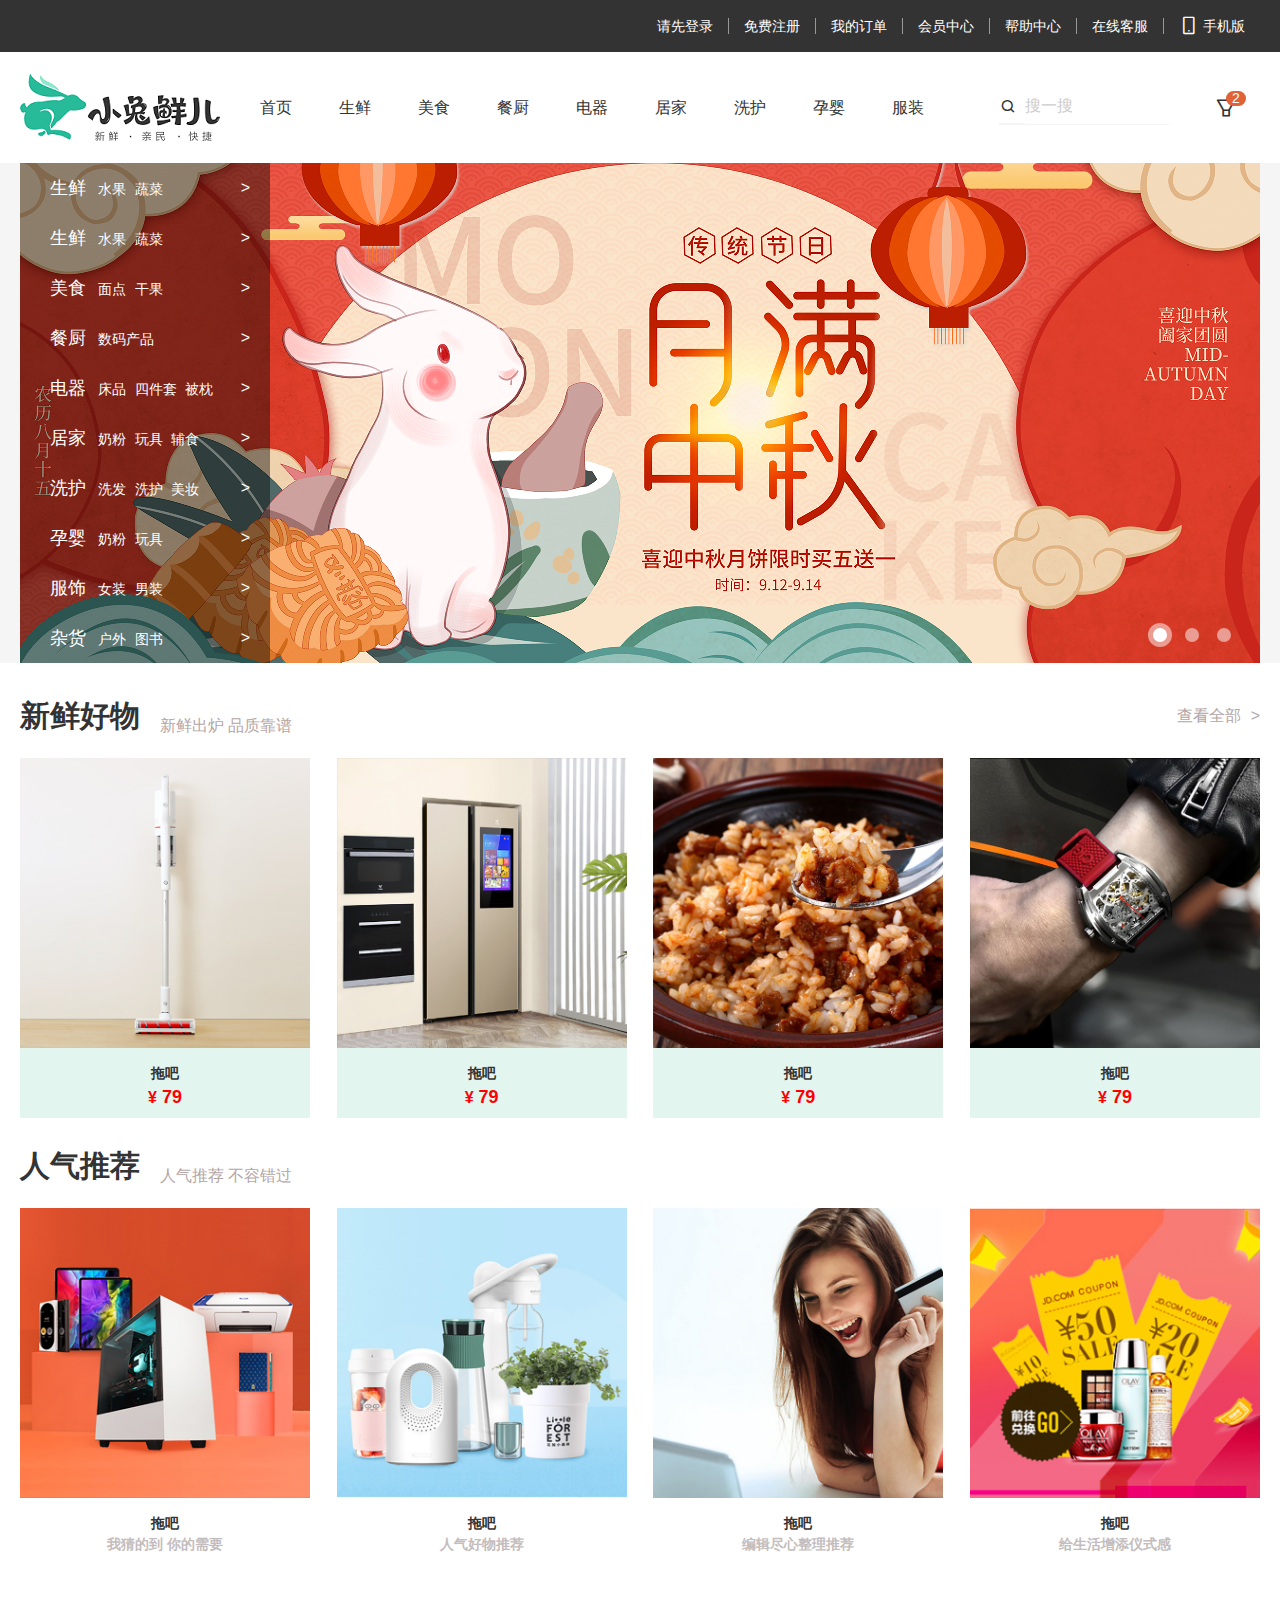
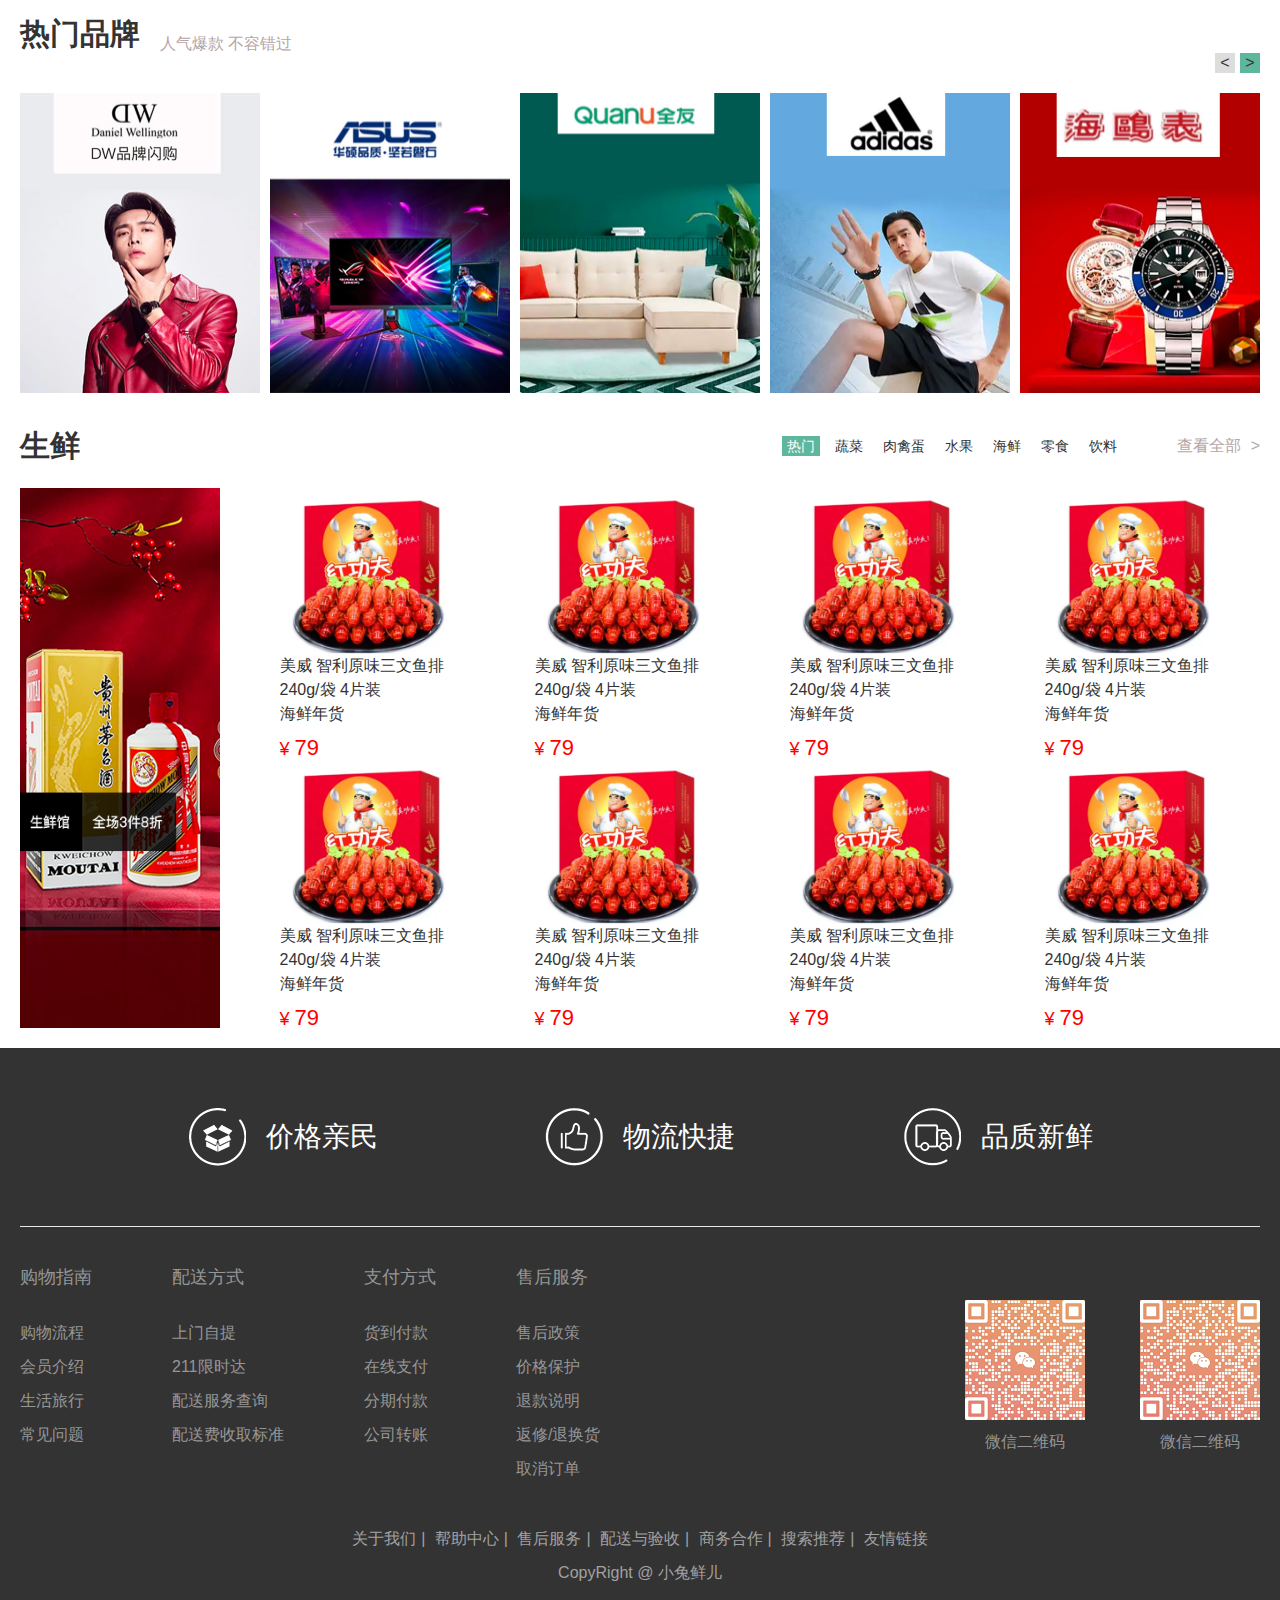
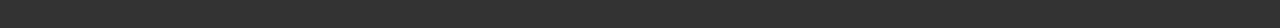
<file: index.html>
<!DOCTYPE html>
<html lang="en">

<head>
    <meta charset="UTF-8">
    <meta name="viewport" content="width=device-width, initial-scale=1.0">
    <title>小兔鲜儿-新鲜、惠民、快捷！</title>
    <!-- meta:desc -->
    <meta name="description" content="小兔鲜儿官网，致力于打造全球最大的食品、生鲜电商购物平台">
    <!-- meta:kw -->
    <meta name="keywords" content="小兔鲜儿,食品,生鲜,服装,家电,电商,购物">
    <!-- link:favicon -->
    <link rel="shortcut icon" href="favicon.ico" type="image/x-icon">
    <link rel="stylesheet" href="./css/base.css">
    <link rel="stylesheet" href="./css/common.css">
    <link rel="stylesheet" href="./css/index.css">
    <link rel="stylesheet" href="./iconfont/iconfont.css">
</head>

<body>
    <!-- 快捷导航栏 -->
    <div class="shortcut">
        <div class="wrapper">
            <ul>
                <li><a href="#">请先登录</a></li>
                <li><a href="#">免费注册</a></li>
                <li><a href="#">我的订单</a></li>
                <li><a href="#">会员中心</a></li>
                <li><a href="#">帮助中心</a></li>
                <li><a href="#">在线客服</a></li>
                <li><a href="#"><span class="iconfont icon-shouji"></span>手机版</a></li>
            </ul>
        </div>
    </div>

    <!-- 头部 -->
    <div class="header wrapper">
        <!-- logo -->
        <div class="logo">
            <h1><a href="#">小兔鲜儿</a></h1>
        </div>
        <!-- 导航 -->
        <div class="nav">
            <ul>
                <li><a href="">首页</a></li>
                <li><a href="">生鲜</a></li>
                <li><a href="">美食</a></li>
                <li><a href="">餐厨</a></li>
                <li><a href="">电器</a></li>
                <li><a href="">居家</a></li>
                <li><a href="">洗护</a></li>
                <li><a href="">孕婴</a></li>
                <li><a href="">服装</a></li>
            </ul>
        </div>
        <!-- 搜索 -->
        <div class="search">
            <span class="iconfont icon-sousuo"></span>
            <input type="text" placeholder="搜一搜">
        </div>
        <!-- 购物车 -->
        <div class="cart">
            <a href="#" class="iconfont icon-shaixuan"></a>
            <i>2</i>
        </div>
    </div>

    <!-- banner -->
    <div class="banner">
        <div class="wrapper">
            <!-- 轮播图 -->
            <ul class="pic">
                <li><a href="#"><img src="./uploads/banner_1.png" alt=""></a></li>
                <li><a href="#"><img src="./uploads/banner_1.png" alt=""></a></li>
                <li><a href="#"><img src="./uploads/banner_1.png" alt=""></a></li>
            </ul>

            <!-- 导航 -->
            <div class="subnav">
                <ul>
                    <li>
                        <div class="left">
                            <a href="#" class="classify">生鲜</a>
                            <a href="#">水果</a>
                            <a href="#">蔬菜</a>
                        </div>

                        <div class="right">
                            &gt;
                        </div>
                    </li>
                    <li>
                        <div class="left">
                            <a href="#" class="classify">生鲜</a>
                            <a href="#">水果</a>
                            <a href="#">蔬菜</a>
                        </div>

                        <div class="right">
                            &gt;
                        </div>
                    </li>
                    <li>
                        <div class="left">
                            <a href="#" class="classify">美食</a>
                            <a href="#">面点</a>
                            <a href="#">干果</a>
                        </div>

                        <div class="right">
                            &gt;
                        </div>
                    </li>
                    <li>
                        <div class="left">
                            <a href="#" class="classify">餐厨</a>
                            <a href="#">数码产品</a>
                        </div>

                        <div class="right">
                            &gt;
                        </div>
                    </li>
                    <li>
                        <div class="left">
                            <a href="#" class="classify">电器</a>
                            <a href="#">床品</a>
                            <a href="#">四件套</a>
                            <a href="#">被枕</a>
                        </div>

                        <div class="right">
                            &gt;
                        </div>
                    </li>
                    <li>
                        <div class="left">
                            <a href="#" class="classify">居家</a>
                            <a href="#">奶粉</a>
                            <a href="#">玩具</a>
                            <a href="#">辅食</a>
                        </div>

                        <div class="right">
                            &gt;
                        </div>
                    </li>
                    <li>
                        <div class="left">
                            <a href="#" class="classify">洗护</a>
                            <a href="#">洗发</a>
                            <a href="#">洗护</a>
                            <a href="#">美妆</a>
                        </div>

                        <div class="right">
                            &gt;
                        </div>
                    </li>
                    <li>
                        <div class="left">
                            <a href="#" class="classify">孕婴</a>
                            <a href="#">奶粉</a>
                            <a href="#">玩具</a>
                        </div>

                        <div class="right">
                            &gt;
                        </div>
                    </li>
                    <li>
                        <div class="left">
                            <a href="#" class="classify">服饰</a>
                            <a href="#">女装</a>
                            <a href="#">男装</a>
                        </div>

                        <div class="right">
                            &gt;
                        </div>
                    </li>
                    <li>
                        <div class="left">
                            <a href="#" class="classify">杂货</a>
                            <a href="#">户外</a>
                            <a href="#">图书</a>
                        </div>

                        <div class="right">
                            &gt;
                        </div>
                    </li>
                </ul>
            </div>

            <!-- 圆点指示器 -->
            <ol>
                <li class="selected"><i></i></li>
                <li><i></i></li>
                <li><i></i></li>
            </ol>
        </div>
    </div>

    <!-- 新鲜好物 -->
    <div class="xxhw wrapper">
        <div class="tittle">
            <div class="left">
                <h3>新鲜好物</h3>
                <p>新鲜出炉 品质靠谱</p>
            </div>
            <div class="right">
                <div class="all">
                    <p><a href="#">查看全部</a></p>
                    <span>&gt;</span>
                </div>
            </div>
        </div>

        <div class="bd">
            <ul>
                <li>
                    <a href="#">
                        <div class="pic">
                            <img src="./uploads/new_goods_1.jpg" alt="">
                        </div>
                        <div class="desc">
                            <h3>拖吧</h3>
                            <h4>¥<span>79</span></h4>
                        </div>
                    </a>
                </li>
                <li>
                    <a href="#">
                        <div class="pic">
                            <img src="./uploads/new_goods_2.jpg" alt="">
                        </div>
                        <div class="desc">
                            <h3>拖吧</h3>
                            <h4>¥<span>79</span></h4>
                        </div>
                    </a>
                </li>
                <li>
                    <a href="#">
                        <div class="pic">
                            <img src="./uploads/new_goods_3.jpg" alt="">
                        </div>
                        <div class="desc">
                            <h3>拖吧</h3>
                            <h4>¥<span>79</span></h4>
                        </div>
                    </a>
                </li>
                <li>
                    <a href="#">
                        <div class="pic">
                            <img src="./uploads/new_goods_4.jpg" alt="">
                        </div>
                        <div class="desc">
                            <h3>拖吧</h3>
                            <h4>¥<span>79</span></h4>
                        </div>
                    </a>
                </li>
            </ul>
        </div>
    </div>

    <!-- 人气推荐 -->
    <div class="rqtj wrapper">
        <div class="tittle">
            <div class="left">
                <h3>人气推荐</h3>
                <p>人气推荐 不容错过</p>
            </div>
        </div>

        <div class="bd">
            <ul>
                <li>
                    <a href="#">
                        <div class="pic">
                            <img src="./uploads/popular_1.jpg" alt="">
                        </div>
                        <div class="desc">
                            <h3>拖吧</h3>
                            <h4>我猜的到 你的需要</h4>
                        </div>
                    </a>
                </li>
                <li>
                    <a href="#">
                        <div class="pic">
                            <img src="./uploads/popular_2.jpg" alt="">
                        </div>
                        <div class="desc">
                            <h3>拖吧</h3>
                            <h4>人气好物推荐</h4>
                        </div>
                    </a>
                </li>
                <li>
                    <a href="#">
                        <div class="pic">
                            <img src="./uploads/popular_3.jpg" alt="">
                        </div>
                        <div class="desc">
                            <h3>拖吧</h3>
                            <h4>编辑尽心整理推荐</h4>
                        </div>
                    </a>
                </li>
                <li>
                    <a href="#">
                        <div class="pic">
                            <img src="./uploads/popular_4.jpg" alt="">
                        </div>
                        <div class="desc">
                            <h3>拖吧</h3>
                            <h4>给生活增添仪式感</h4>
                        </div>
                    </a>
                </li>
            </ul>
        </div>
    </div>

    <!-- 热门品牌 -->
    <div class="rmpp wrapper">
        <div class="tittle">
            <div class="left">
                <h3>热门品牌</h3>
                <p>人气爆款 不容错过</p>
            </div>

            <div class="button">
                <a href="#" class="lt">&lt;</a>
                <a href="#" class="rt">&gt;</a>
            </div>
        </div>

        <div class="bd">
            <ul>
                <li><a href="#"><img src="./uploads/brand_goods_1.jpg" alt=""></a></li>
                <li><a href="#"><img src="./uploads/brand_goods_2.jpg" alt=""></a></li>
                <li><a href="#"><img src="./uploads/brand_goods_3.jpg" alt=""></a></li>
                <li><a href="#"><img src="./uploads/brand_goods_4.jpg" alt=""></a></li>
                <li><a href="#"><img src="./uploads/brand_goods_5.jpg" alt=""></a></li>
            </ul>
        </div>
    </div>

    <!-- 生鲜 -->
    <div class="sx wrapper">
        <div class="tittle">
            <div class="left">
                <h3>生鲜</h3>
            </div>
            <div class="right">
                <div class="subnav">
                    <ul>
                        <li><a href="#">热门</a></li>
                        <li><a href="#">蔬菜</a></li>
                        <li><a href="#">肉禽蛋</a></li>
                        <li><a href="#">水果</a></li>
                        <li><a href="#">海鲜</a></li>
                        <li><a href="#">零食</a></li>
                        <li><a href="#">饮料</a></li>
                    </ul>
                </div>
                <div class="all">
                    <p><a href="#">查看全部</a></p>
                    <span>&gt;</span>
                </div>
            </div>
        </div>

        <div class="bd">
            <div class="left">
                <a href="#"><img src="./uploads/fresh_goods_cover.png" alt=""></a>
            </div>
            <div class="right">
                <ul>
                    <li>
                        <a href="#">
                            <div class="pic"><img src="./uploads/fresh_goods_2.jpg" alt=""></div>
                            <p>美威 智利原味三文鱼排 240g/袋 4片装</p>
                            <p>海鲜年货</p>
                            <div class="price">¥<span>79</span></div>
                        </a>
                        <div class="cover">
                            <p>找相似</p>
                            <p></p>
                            <p>发现更多宝贝<span>&gt;</span></p>
                        </div>
                    </li>
                    <li>
                        <a href="#">
                            <div class="pic"><img src="./uploads/fresh_goods_2.jpg" alt=""></div>
                            <p>美威 智利原味三文鱼排 240g/袋 4片装</p>
                            <p>海鲜年货</p>
                            <div class="price">¥<span>79</span></div>
                        </a>
                        <div class="cover">
                            <p>找相似</p>
                            <p></p>
                            <p>发现更多宝贝<span>&gt;</span></p>
                        </div>
                    </li>
                    <li>
                        <a href="#">
                            <div class="pic"><img src="./uploads/fresh_goods_2.jpg" alt=""></div>
                            <p>美威 智利原味三文鱼排 240g/袋 4片装</p>
                            <p>海鲜年货</p>
                            <div class="price">¥<span>79</span></div>
                        </a>
                        <div class="cover">
                            <p>找相似</p>
                            <p></p>
                            <p>发现更多宝贝<span>&gt;</span></p>
                        </div>
                    </li>
                    <li>
                        <a href="#">
                            <div class="pic"><img src="./uploads/fresh_goods_2.jpg" alt=""></div>
                            <p>美威 智利原味三文鱼排 240g/袋 4片装</p>
                            <p>海鲜年货</p>
                            <div class="price">¥<span>79</span></div>
                        </a>
                        <div class="cover">
                            <p>找相似</p>
                            <p></p>
                            <p>发现更多宝贝<span>&gt;</span></p>
                        </div>
                    </li>
                    <li>
                        <a href="#">
                            <div class="pic"><img src="./uploads/fresh_goods_2.jpg" alt=""></div>
                            <p>美威 智利原味三文鱼排 240g/袋 4片装</p>
                            <p>海鲜年货</p>
                            <div class="price">¥<span>79</span></div>
                        </a>
                        <div class="cover">
                            <p>找相似</p>
                            <p></p>
                            <p>发现更多宝贝<span>&gt;</span></p>
                        </div>
                    </li>
                    <li>
                        <a href="#">
                            <div class="pic"><img src="./uploads/fresh_goods_2.jpg" alt=""></div>
                            <p>美威 智利原味三文鱼排 240g/袋 4片装</p>
                            <p>海鲜年货</p>
                            <div class="price">¥<span>79</span></div>
                        </a>
                        <div class="cover">
                            <p>找相似</p>
                            <p></p>
                            <p>发现更多宝贝<span>&gt;</span></p>
                        </div>
                    </li>
                    <li>
                        <a href="#">
                            <div class="pic"><img src="./uploads/fresh_goods_2.jpg" alt=""></div>
                            <p>美威 智利原味三文鱼排 240g/袋 4片装</p>
                            <p>海鲜年货</p>
                            <div class="price">¥<span>79</span></div>
                        </a>
                        <div class="cover">
                            <p>找相似</p>
                            <p></p>
                            <p>发现更多宝贝<span>&gt;</span></p>
                        </div>
                    </li>
                    <li>
                        <a href="#">
                            <div class="pic"><img src="./uploads/fresh_goods_2.jpg" alt=""></div>
                            <p>美威 智利原味三文鱼排 240g/袋 4片装</p>
                            <p>海鲜年货</p>
                            <div class="price">¥<span>79</span></div>
                        </a>
                        <div class="cover">
                            <p>找相似</p>
                            <p></p>
                            <p>发现更多宝贝<span>&gt;</span></p>
                        </div>
                    </li>
                </ul>
            </div>
        </div>
    </div>

    <!-- 底部 -->
    <div class="footer">
        <div class="wrapper">
            <!-- 服务 -->
            <div class="service">
                <ul>
                    <li>
                        <h5></h5>
                        <p>价格亲民</p>
                    </li>
                    <li>
                        <h5></h5>
                        <p>物流快捷</p>
                    </li>
                    <li>
                        <h5></h5>
                        <p>品质新鲜</p>
                    </li>
                </ul>
            </div>

            <!-- 帮助中心 -->
            <div class="help">
                <div class="left">
                    <dl>
                        <dt>购物指南</dt>
                        <dd><a href="#">购物流程</a></dd>
                        <dd><a href="#">会员介绍</a></dd>
                        <dd><a href="#">生活旅行</a></dd>
                        <dd><a href="#">常见问题</a></dd>
                    </dl>

                    <dl>
                        <dt>配送方式</dt>
                        <dd><a href="#">上门自提</a></dd>
                        <dd><a href="#">211限时达</a></dd>
                        <dd><a href="#">配送服务查询</a></dd>
                        <dd><a href="#">配送费收取标准</a></dd>
                    </dl>

                    <dl>
                        <dt>支付方式</dt>
                        <dd><a href="#">货到付款</a></dd>
                        <dd><a href="#">在线支付</a></dd>
                        <dd><a href="#">分期付款</a></dd>
                        <dd><a href="#">公司转账</a></dd>
                    </dl>

                    <dl>
                        <dt>售后服务</dt>
                        <dd><a href="#">售后政策</a></dd>
                        <dd><a href="#">价格保护</a></dd>
                        <dd><a href="#">退款说明</a></dd>
                        <dd><a href="#">返修/退换货</a></dd>
                        <dd><a href="#">取消订单</a></dd>
                    </dl>
                </div>

                <div class="right">
                    <ul>
                        <li>
                            <div class="wx-qr"></div>
                            <p>微信二维码</p>
                        </li>
                        <li>
                            <div class="wx-qr"></div>
                            <p>微信二维码</p>
                        </li>
                    </ul>
                </div>
            </div>

            <!-- 版权 -->
            <div class="copyright">
                <p>
                    <a href="#">关于我们</a>|
                    <a href="#">帮助中心</a>|
                    <a href="#">售后服务</a>|
                    <a href="#">配送与验收</a>|
                    <a href="#">商务合作</a>|
                    <a href="#">搜索推荐</a>|
                    <a href="#">友情链接</a>
                </p>
                <p>CopyRight @ 小兔鲜儿</p>
            </div>
        </div>
    </div>
</body>

</html>
</file>
<file: css/base.css>
/* 基础公共样式 */
/* 清除默认样式的代码 */
/* 去除常见标签默认的 margin 和 padding */
body,
h1,
h2,
h3,
h4,
h5,
h6,
p,
ul,
ol,
li,
dl,
dt,
dd,
input {
    margin: 0;
    padding: 0;
}

/* 內减模式 */
/* 想要设置的边框和内边距的值是包含在 width 内 */
* {
    box-sizing: border-box;
}

/* 设置网页统一的字体大小、行高、字体系列相关属性 */
body {
    font: 16px/1.5 "Helvetica Neue", Helvetica, Arial, "Microsoft Yahei",
        "Hiragino Sans GB", "Heiti SC", "WenQuanYi Micro Hei", sans-serif;
    color: #333;
}

/* 去除列表默认样式 */
ul,
ol {
    list-style: none;
}

/* 去除默认的倾斜效果 */
em,
i {
    font-style: normal;
}

/* 去除a标签默认下划线，并设置默认文字颜色 */
a {
    text-decoration: none;
    color: #333;
}

/* 设置img的垂直对齐方式为居中对齐，去除img默认下间隙 */
img {
    vertical-align: middle;
}

/* 去除input默认样式 */
input {
    border: none;
    outline: none;
    color: #333;
}

/* 左浮动 */
.fl {
    float: left;
}

/* 右浮动 */
.fr {
    float: right;
}

/* 双伪元素清除法 */
.clearfix::before,
.clearfix::after {
    content: "";
    display: table;
}

.clearfix::after {
    clear: both;
}
</file>
<file: css/common.css>
/* 重复模块样式 */
/* 版心 */
.wrapper {
    width: 1240px;
    margin: 0 auto;
}

.shortcut {
    height: 52px;
    background-color: #333;
}

.shortcut .wrapper {
    display: flex;
    justify-content: flex-end;
    height: 52px;
}

.shortcut .wrapper ul {
    display: flex;
    line-height: 52px;
}

.shortcut .wrapper ul a {
    padding: 0 15px;
    font-size: 14px;
    color: #fff;
    border-right: 1px solid #999;
    user-select: none;
}

.shortcut .wrapper ul a:hover {
    color: #5EB69C;
}

.shortcut .wrapper ul li:last-child a {
    border-right: 0;
}

.shortcut .wrapper .iconfont {
    vertical-align: bottom;
    font-size: 20px;
    margin-right: 4px;
}

.header {
    display: flex;
    align-items: center;
    height: 67px;
    margin-top: 22px;
    margin-bottom: 22px;
}

.header .logo a {
    display: block;
    margin-right: 40px;
    width: 200px;
    height: 67px;
    font-size: 0;
    background: url(../images/logo.png) no-repeat;
    background-size: 200px 67px;
}

.nav {
    margin-right: 28px;
    user-select: none;
}

.nav ul {
    display: flex;
}

.nav ul li a {
    margin-right: 47px;
    padding-bottom: 10px;
}

.nav ul li a:hover {
    color: #5eb69c;
    border-bottom: 2px solid #5eb69c;
}

.search {
    display: flex;
    align-items: center;
    width: 170px;
    height: 34px;
    margin-right: 45px;
    border-bottom: 2px solid #f4f4f4;
}

.search .iconfont {
    font-size: 18px;
    margin-right: 8px;
}

.search input {
    flex: 1;
    width: 0;
    height: 34px;
}

.search input::placeholder {
    font-size: 16px;
    color: #ccc;
}

.cart {
    position: relative;
}

.cart .iconfont {
    font-size: 24px;
}

.cart i {
    position: absolute;
    left: 12px;
    top: 1px;
    height: 15px;
    padding: 0 6px;
    background-color: #e26237;
    font-size: 14px;
    color: #fffefe;
    line-height: 15px;
    border-radius: 8px;
    user-select: none;
}

.footer {
    height: 580px;
    margin-top: 20px;
    background-color: #333;
    user-select: none;
}

.footer .service {
    border-bottom: 1px solid #e8e8e8;
}

.footer .service ul {
    display: flex;
    height: 178px;
    justify-content: space-evenly;
    align-items: center;
}

.footer .service ul li {
    display: flex;
    width: 190px;
    height: 58px;
    color: #fff;
}

.footer .service h5 {
    height: 58px;
    width: 58px;
    margin-right: 20px;
    background: url(../images/sprites.png) 1px 0;
}

.footer .service li:nth-child(2) h5 {
    height: 58px;
    width: 58px;
    margin-right: 20px;
    background: url(../images/sprites.png) -64px 0;
}

.footer .service li:nth-child(3) h5 {
    height: 58px;
    width: 58px;
    margin-right: 20px;
    background: url(../images/sprites.png) -129px 0;
}

.footer .service p {
    line-height: 58px;
    font-size: 28px;
}

.footer .help {
    display: flex;
    justify-content: space-between;
    align-items: center;
    height: 300px;
}

.footer .help .left {
    display: flex;
}

.footer .help .left dl {
    margin-right: 80px;
}

.footer .help .left dl:last-child {
    margin-right: 0;
}

.footer .help .left dt {
    margin-bottom: 30px;
    font-size: 18px;
    color: #969696;
}

.footer .help .left dd {
    margin-bottom: 10px;
}

.footer .help .left a {
    color: #969696;
}

.footer .help .right ul {
    display: flex;
}

.footer .help .right li:first-child {
    margin-right: 55px;
}

.footer .help .right .wx-qr {
    height: 120px;
    width: 120px;
    margin-bottom: 10px;
    background: url(../images/QRcode.png);
}

.footer .help .right p {
    color: #969696;
    text-align: center;
}

.footer .copyright {
    text-align: center;
}

.footer .copyright p {
    margin-bottom: 10px;
    color: #a1a1a1;
}

.footer .copyright p a {
    padding: 5px;
    color: #a1a1a1;
}
</file>
<file: css/index.css>
/* 首页样式 */
.banner {
    height: 500px;
    background-color: #f5f5f5;
    user-select: none;
}

.banner .wrapper {
    position: relative;
    overflow: hidden;
    height: 500px;
    background-color: pink;
}

.banner .pic {
    display: flex;
    width: 3720px;
}

.banner .pic li {
    width: 1240px;
}

.banner .subnav {
    position: absolute;
    top: 0px;
    width: 250px;
    height: 500px;
    background-color: rgba(0, 0, 0, 0.42);
}

.banner .subnav li {
    display: flex;
    justify-content: space-between;
    height: 50px;
    color: white;
    line-height: 50px;
    padding-left: 30px;
    padding-right: 20px;
    cursor: pointer;
}

.banner .subnav li:hover {
    background-color: #5EB69C;
}

.banner .subnav li a {
    color: white;
    font-size: 14px;
    margin-right: 4px;
}

.banner .subnav li .classify {
    font-size: 18px;
    margin-right: 8px;
}

.banner ol {
    position: absolute;
    display: flex;
    bottom: 16px;
    right: 16px;
}

.banner ol li {
    width: 24px;
    height: 24px;
    border-radius: 50%;
    margin-right: 8px;
    cursor: pointer;
}

.banner ol .selected {
    background-color: rgba(255, 255, 255, 0.5);
}

.banner ol .selected i {
    background-color: white;
}

.banner ol i {
    display: block;
    width: 14px;
    height: 14px;
    background-color: rgba(255, 255, 255, 0.5);
    border-radius: 50%;
    margin: 5px;
}

.xxhw {
    height: 420px;
    margin-top: 30px;
    user-select: none;
}

.tittle {
    display: flex;
    justify-content: space-between;
    align-items: center;
}

.tittle .left {
    display: flex;
    align-items: center;
}

.tittle .left h3 {
    font-size: 30px;
    margin-right: 20px;
}

.tittle .left p {
    align-self: flex-end;
    color: #b4a6a6;
}

.tittle .right .all {
    display: flex;
    align-items: center;
    color: #b4a6a6;
}

.tittle .right .all p {
    margin-right: 10px;
}

.tittle .right .all p a {
    color: #b4a6a6;
}

.bd {
    display: flex;
    justify-content: space-between;
    margin-top: 20px;
}

.bd ul {
    display: flex;
    justify-content: space-between;
    width: 1240px;
}

.bd ul li {
    height: 360px;
    width: 290px;
}

.xxhw .bd ul li {
    background-color: #c9ece185;
}

.bd ul li .pic img {
    height: 290px;
    width: 290px;
}

.bd ul .desc h3 {
    margin-top: 15px;
    text-align: center;
    mask-border: 15px;
    font-size: 14px;
}

.xxhw .bd ul .desc h4 {
    text-align: center;
    color: red;
}

.xxhw .bd ul .desc h4 span {
    margin-left: 5px;
    font-size: 18px;
}

.rqtj {
    height: 420px;
    margin-top: 30px;
    user-select: none;
}

.rqtj .bd ul .desc h4 {
    text-align: center;
    color: rgb(196, 189, 189);
    font-size: 14px;
}

.rmpp {
    margin-top: 30px;
}

.rmpp .tittle {
    position: relative;
    height: 80px;
}

.rmpp .button {
    position: absolute;
    display: flex;
    bottom: 0;
    right: 0;
}

.rmpp .button a {
    height: 20px;
    width: 20px;
    text-align: center;
    line-height: 20px;
    margin-left: 5px;
}

.rmpp .button .lt {
    background-color: #ddd;
}

.rmpp .button .rt {
    background-color: #5EB69C;
}

.rmpp .bd {
    display: flex;
    justify-content: space-between;
}

.rmpp .bd ul li {
    width: 240px;
    height: 300px;
}

.rmpp .bd ul li img {
    width: 240px;
    height: 300px;
}

.sx {
    margin-top: 30px;
}

.sx .tittle .right {
    display: flex;
    align-items: center;
}

.sx .tittle .subnav ul {
    display: flex;
    align-content: center;
    margin-right: 50px;
}

.sx .tittle .subnav ul li {
    padding: 0 5px 0 5px;
}

.sx .tittle .subnav ul li a {
    font-size: 14px;
    padding: 2px 5px 2px 5px;
}

.sx .tittle .subnav ul li:first-child a {
    background-color: #5EB69C;
    color: white;
}

.sx .bd {
    display: flex;
}

.sx .bd .left {
    width: 200px;
    height: 540px;
    margin-right: 20px;
}

.sx .bd .left img {
    width: 200px;
    height: 540px;
}

.sx .bd .right ul {
    display: flex;
    flex-wrap: wrap;
    width: 1020px;
}

.sx .bd .right ul li {
    position: relative;
    overflow: hidden;
    width: 255px;
    height: 270px;
    border: 2px solid transparent;
}

.sx .bd .right ul li a {
    display: flex;
    flex-direction: column;
    align-items: center;
    width: 255px;
    height: 270px;
}

.sx .bd .right ul li .pic img {
    width: 180px;
    height: 164px;
}

.sx .bd .right ul li p {
    width: 180px;
}

.sx .bd .right ul li .price {
    width: 180px;
    align-items: self-start;
    margin-top: 5px;
    color: red;
    font-size: 18px;
}

.sx .bd .right ul li .price span {
    margin-left: 5px;
    font-size: 22px;
}

.sx .bd .right ul li:hover {
    border-color: #5EB69C;
}

.sx .bd .right .cover {
    position: absolute;
    width: 255px;
    height: 80px;
    background-color: #5EB69C;
    color: #fff;
    bottom: -80px;
    text-align: center;
    transition: all 0.5s;
}

.sx .bd .right .cover p {
    margin: 6px auto;
}

.sx .bd .right .cover p:first-child {
    font-size: 18px;
}

.sx .bd .right .cover p:nth-child(2) {
    width: 120px;
    height: 1px;
    background-color: rgba(255, 255, 255, 0.11);
}

.sx .bd .right ul li:hover .cover {
    bottom: 0px;
}
</file>
<file: iconfont/iconfont.css>
@font-face {
  font-family: "iconfont"; /* Project id  */
  src: url('iconfont.ttf?t=1698561931577') format('truetype');
}

.iconfont {
  font-family: "iconfont" !important;
  font-size: 16px;
  font-style: normal;
  -webkit-font-smoothing: antialiased;
  -moz-osx-font-smoothing: grayscale;
}

.icon-tabqiehuan:before {
  content: "\e75d";
}

.icon-chakan:before {
  content: "\e75f";
}

.icon-gengduo:before {
  content: "\e760";
}

.icon-menhu:before {
  content: "\e761";
}

.icon-shaixuan:before {
  content: "\e762";
}

.icon-lianjie:before {
  content: "\e763";
}

.icon-rili:before {
  content: "\e764";
}

.icon-fuzhi:before {
  content: "\e765";
}

.icon-quanping:before {
  content: "\e766";
}

.icon-tianjia:before {
  content: "\e767";
}

.icon-shouji:before {
  content: "\e768";
}

.icon-wochangkande:before {
  content: "\e769";
}

.icon-tupian:before {
  content: "\e76a";
}

.icon-sousuo:before {
  content: "\e76b";
}

.icon-kapiankanban-xian:before {
  content: "\e76c";
}

.icon-shoucang:before {
  content: "\e76d";
}

.icon-xiaxian:before {
  content: "\e76e";
}

.icon-zhibiaojiankong:before {
  content: "\e76f";
}

.icon-suoding:before {
  content: "\e770";
}

.icon-rukushenpi-jinzhi:before {
  content: "\e781";
}
</file>
